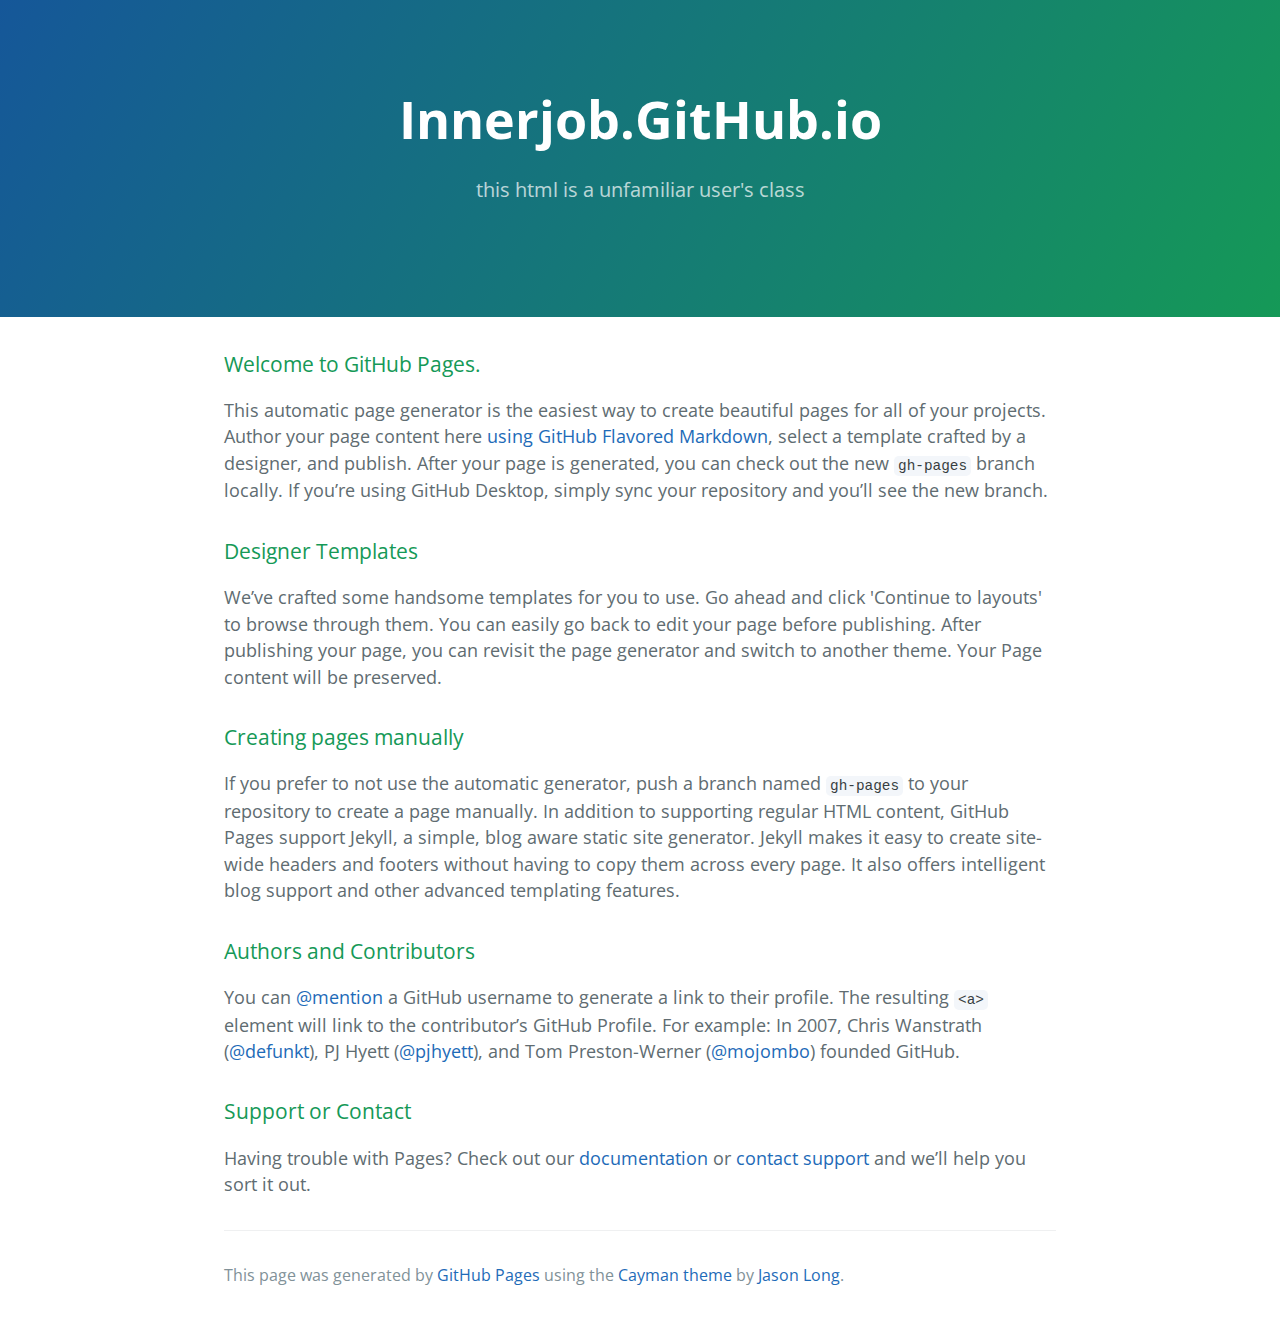
<file: index.html>
<!DOCTYPE html>
<html lang="en-us">
  <head>
    <meta charset="UTF-8">
    <title>Innerjob.GitHub.io by innerjob</title>
    <meta name="viewport" content="width=device-width, initial-scale=1">
    <link rel="stylesheet" type="text/css" href="stylesheets/normalize.css" media="screen">
    <link href='https://fonts.googleapis.com/css?family=Open+Sans:400,700' rel='stylesheet' type='text/css'>
    <link rel="stylesheet" type="text/css" href="stylesheets/stylesheet.css" media="screen">
    <link rel="stylesheet" type="text/css" href="stylesheets/github-light.css" media="screen">
  </head>
  <body>
    <section class="page-header">
      <h1 class="project-name">Innerjob.GitHub.io</h1>
      <h2 class="project-tagline">this html is a unfamiliar user&#39;s class</h2>
    </section>

    <section class="main-content">
      <h3>
<a id="welcome-to-github-pages" class="anchor" href="#welcome-to-github-pages" aria-hidden="true"><span aria-hidden="true" class="octicon octicon-link"></span></a>Welcome to GitHub Pages.</h3>

<p>This automatic page generator is the easiest way to create beautiful pages for all of your projects. Author your page content here <a href="https://guides.github.com/features/mastering-markdown/">using GitHub Flavored Markdown</a>, select a template crafted by a designer, and publish. After your page is generated, you can check out the new <code>gh-pages</code> branch locally. If you’re using GitHub Desktop, simply sync your repository and you’ll see the new branch.</p>

<h3>
<a id="designer-templates" class="anchor" href="#designer-templates" aria-hidden="true"><span aria-hidden="true" class="octicon octicon-link"></span></a>Designer Templates</h3>

<p>We’ve crafted some handsome templates for you to use. Go ahead and click 'Continue to layouts' to browse through them. You can easily go back to edit your page before publishing. After publishing your page, you can revisit the page generator and switch to another theme. Your Page content will be preserved.</p>

<h3>
<a id="creating-pages-manually" class="anchor" href="#creating-pages-manually" aria-hidden="true"><span aria-hidden="true" class="octicon octicon-link"></span></a>Creating pages manually</h3>

<p>If you prefer to not use the automatic generator, push a branch named <code>gh-pages</code> to your repository to create a page manually. In addition to supporting regular HTML content, GitHub Pages support Jekyll, a simple, blog aware static site generator. Jekyll makes it easy to create site-wide headers and footers without having to copy them across every page. It also offers intelligent blog support and other advanced templating features.</p>

<h3>
<a id="authors-and-contributors" class="anchor" href="#authors-and-contributors" aria-hidden="true"><span aria-hidden="true" class="octicon octicon-link"></span></a>Authors and Contributors</h3>

<p>You can <a href="https://help.github.com/articles/basic-writing-and-formatting-syntax/#mentioning-users-and-teams" class="user-mention">@mention</a> a GitHub username to generate a link to their profile. The resulting <code>&lt;a&gt;</code> element will link to the contributor’s GitHub Profile. For example: In 2007, Chris Wanstrath (<a href="https://github.com/defunkt" class="user-mention">@defunkt</a>), PJ Hyett (<a href="https://github.com/pjhyett" class="user-mention">@pjhyett</a>), and Tom Preston-Werner (<a href="https://github.com/mojombo" class="user-mention">@mojombo</a>) founded GitHub.</p>

<h3>
<a id="support-or-contact" class="anchor" href="#support-or-contact" aria-hidden="true"><span aria-hidden="true" class="octicon octicon-link"></span></a>Support or Contact</h3>

<p>Having trouble with Pages? Check out our <a href="https://help.github.com/pages">documentation</a> or <a href="https://github.com/contact">contact support</a> and we’ll help you sort it out.</p>

      <footer class="site-footer">

        <span class="site-footer-credits">This page was generated by <a href="https://pages.github.com">GitHub Pages</a> using the <a href="https://github.com/jasonlong/cayman-theme">Cayman theme</a> by <a href="https://twitter.com/jasonlong">Jason Long</a>.</span>
      </footer>

    </section>

  
  </body>
</html>
</file>
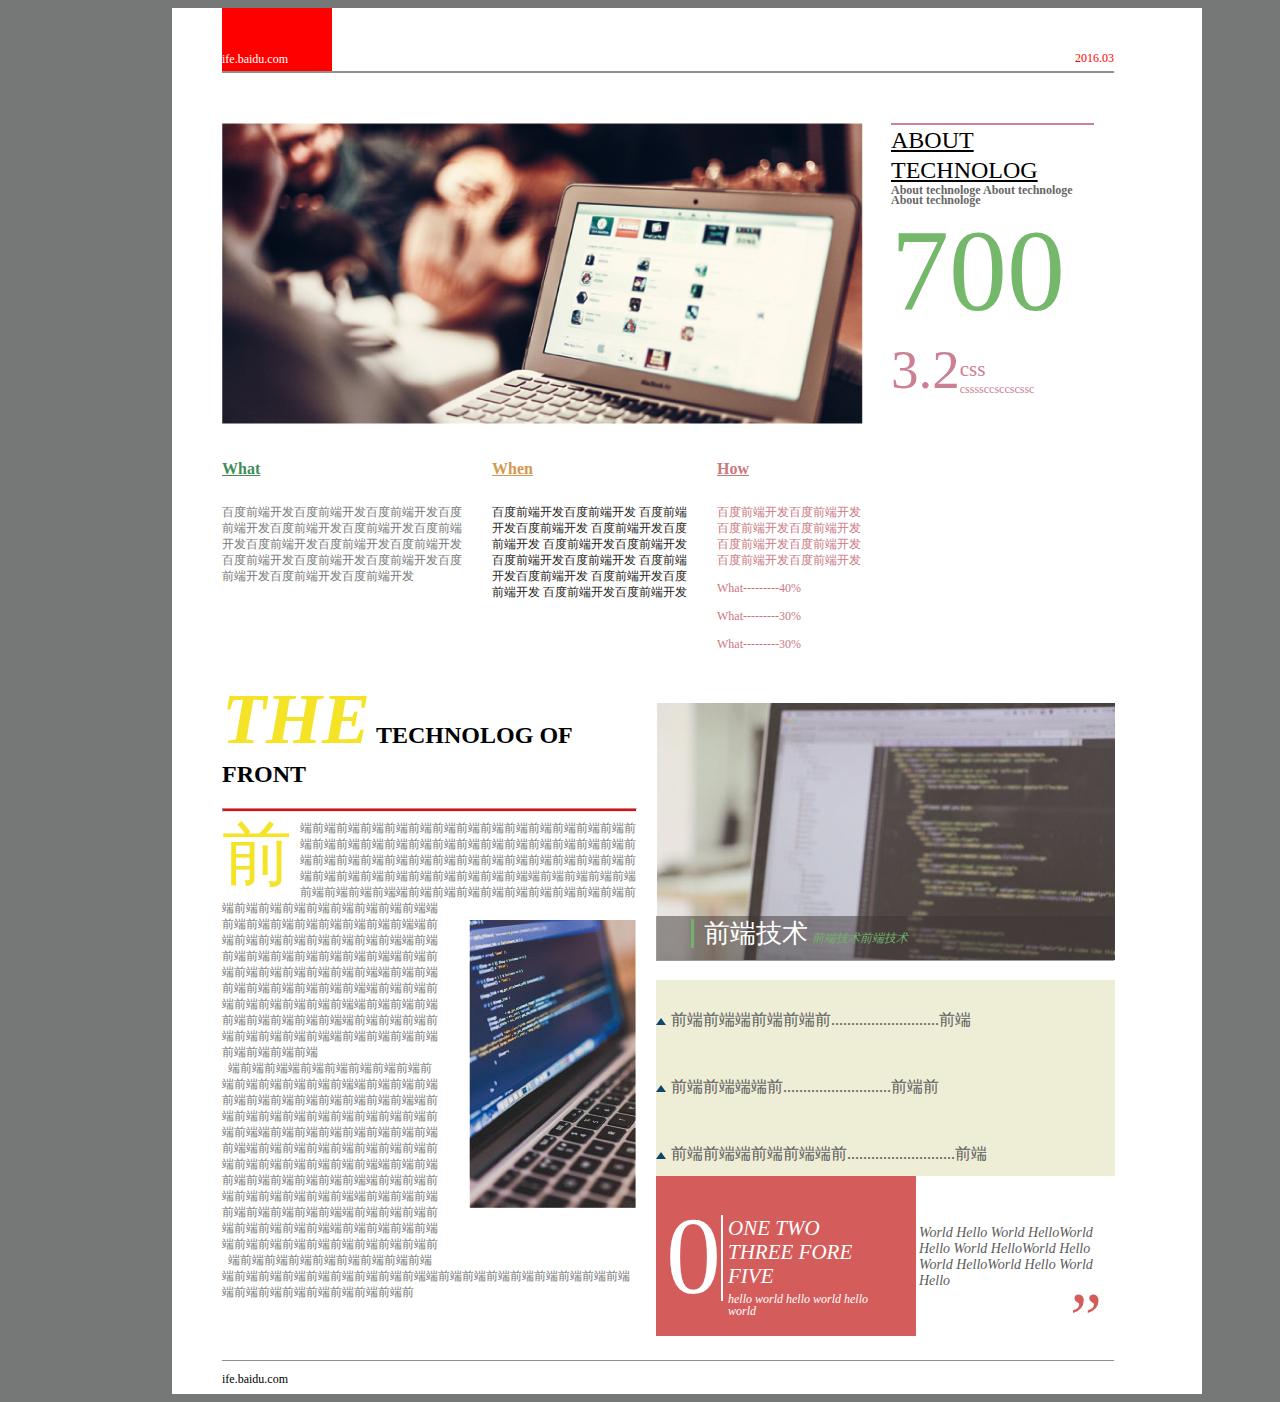
<file: task1_6.html>
﻿<!doctype html>
<html>
<head>
<meta charset="utf-8">
<title>无标题文档</title>
<link rel="stylesheet" type="text/css" href="css/task1-6.css">
</head>

<body>
<div id="all">
	<div id="top">
      	<div id="top_left">
      	<a href="http://ife.baidu.com">ife.baidu.com</a>
     	 </div>
     <div id="top_right">2016.03</div>
	</div>
  	<div id="contain">
        <div id="contain-left">
     	 <img src="images/left-img.png">
        </div>
      	<div id="contain-right">
                <p class="p1">ABOUT</p>
                <p class="p1">TECHNOLOG</p>
                <h6>About technologe About technologe About technologe</h6>
                <p class="p2">700</p>
    			<div class="p3-1">3.2</div>
    			<div class="p3-2">css</div>
    			<div class="p3-3">cssssccsccscssc</div>
  		</div>
    </div>
    <div id="contain2">
      <div id="contain2-1">
       <h5 class="title">What</h5>
       <p>
       百度前端开发百度前端开发百度前端开发百度前端开发百度前端开发百度前端开发百度前端开发百度前端开发百度前端开发百度前端开发百度前端开发百度前端开发百度前端开发百度前端开发百度前端开发百度前端开发</p>
      </div>
      <div id="contain2-2">
           <h5 class="title">When</h5>
       <p>
       百度前端开发百度前端开发
       百度前端开发百度前端开发
       百度前端开发百度前端开发
       百度前端开发百度前端开发
       百度前端开发百度前端开发
       百度前端开发百度前端开发
       百度前端开发百度前端开发
       百度前端开发百度前端开发</p>
      </div>
      <div id="contain2-3">
           <h5 class="title">How</h5>
       <p>
       百度前端开发百度前端开发
       百度前端开发百度前端开发
       百度前端开发百度前端开发
       百度前端开发百度前端开发
       </p>
       <p>What---------40%</p>
       <p>What---------30%</p>
       <p>What---------30%</p>
      </div>
    </div>
   <div id="contain3">
   <div id="contain3-left">
   	 <h2 class="contain3-1"><strong class="contain3-text">THE</strong>&nbsp;TECHNOLOG OF FRONT</h2>
     <hr style="background-color:#FF0000;height:2px">
        <div class="contain3-2">
        <p class="contain3-2text"><span>前</span> 端前端前端前端前端前端前端前端前端前端前端前端前端前端前端前端前端前端前端前端前端前端前端前端前端前端前端前端前端前端前端前端前端前端前端前端前端前端前端前端前端前端前端前端前端前端前端前端前端前端前端前端端前端前端前端前端前端前端前端前端端前端前端前端前端前端前端前端前端前端前</p>
       </div>
       <div class="contain3-2right">
       <img src="images/text1.jpg" >
       </div>
       <div class="contain3-2left">
       	<p class="contain3-2text">端前端前端前端前端前端前端前端前端端前端前端前端前端前端前端前端前端端前端前端前端前端前端前端前端前端端前端前端前端前端前端前端前端前端端前端前端前端前端前端前端前端前端端前端前端前端前端前端前端前端前端端前端前端前端前端前端前端前端前端端前端前端前端前端前端前端前端前端端前端前端前端前端前端前端前端前端端前端前端前端前端前端前端前端前端</p>
        <p class="contain3-2text">&nbsp; 端前端前端端前端前端前端前端前端前端前端前端前端前端前端端前端前端前端前端前端前端前端前端前端前端前端端前端前端前端前端前端前端前端前端前端前端前端端前端前端前端前端前端前端前端前端端前端前端前端前端前端前端前端前端前端前端前端前端前端前端端前端前端前端前端前端前端前端前端端前端前端前端前端前端前端前端前端端前端前端前端前端前端前端前端前端端前端前端前端前端前端前端前端前端端前端前端前端前端端前端前端前端前端前端前端前端前端前 
					 </p>
       </div>
       <p class="contain3-2text">&nbsp;&nbsp;端前端前端前端前端前端前端前端前端端前端前端前端前端前端前端前端前端端前端前端前端前端前端前端前端前端端前端前端前端前端前端前端前端前</p>
       </div>
       <div id="contain3-right">
       
            <div class="img-text">
							<span class="right_text1">前端技术</span>
							<span class="right_text2">前端技术前端技术</span>
						</div>
                         <img src="images/text2.jpg">
                        <div class="right_list">
						<p class="list">
						<span class="icon" ></span>
						<span>前端前端端前端前端前...........................</span><span class="list_d">前端</span></p>
					<p class="list">
						<span class="icon"></span>
						<span>前端前端端端前...........................</span><span class="list_d">前端前</span></p>
						<p class="list">
						<span class="icon"></span>
						<span>前端前端端前端前端端前...........................</span><span class="list_d">前端</span></p>
				    </div>
                    <div class="last_l">
				    		<span class="zero">0</span>
				    		<div style="height: 86px;width: 2px;background-color: 
                            #fff;float: left;margin-top: 39px;
                            margin-right: 5px;"></div>
				    		<div class="number"><span>ONE&nbsp;TWO</span>
				    		<span>THREE FORE FIVE</span>
				    		<span class="three">hello world hello world hello world</span></div>

				    </div>
                    <div class="last_r">
				    		<span class="quates1">“</span>
				    		<p class="tt">World Hello World HelloWorld Hello World HelloWorld Hello World HelloWorld Hello World Hello</p>
				    		<span class="quates2">”</span>
				    	</div>
       </div>
   </div>
   <div id="footer">
   <p style="font-size: 12px;
    font-family: "黑体";
    color: #d45d5c;
    float: right;">ife.baidu.com</p></div>
   
</div>
</body>
</html>
</file>
<file: stylesheets/stylesheet.css>
* {
  box-sizing: border-box; }

body {
  padding: 0;
  margin: 0;
  font-family: "Open Sans", "Helvetica Neue", Helvetica, Arial, sans-serif;
  font-size: 16px;
  line-height: 1.5;
  color: #606c71; }

a {
  color: #1e6bb8;
  text-decoration: none; }
  a:hover {
    text-decoration: underline; }

.btn {
  display: inline-block;
  margin-bottom: 1rem;
  color: rgba(255, 255, 255, 0.7);
  background-color: rgba(255, 255, 255, 0.08);
  border-color: rgba(255, 255, 255, 0.2);
  border-style: solid;
  border-width: 1px;
  border-radius: 0.3rem;
  transition: color 0.2s, background-color 0.2s, border-color 0.2s; }
  .btn + .btn {
    margin-left: 1rem; }

.btn:hover {
  color: rgba(255, 255, 255, 0.8);
  text-decoration: none;
  background-color: rgba(255, 255, 255, 0.2);
  border-color: rgba(255, 255, 255, 0.3); }

@media screen and (min-width: 64em) {
  .btn {
    padding: 0.75rem 1rem; } }

@media screen and (min-width: 42em) and (max-width: 64em) {
  .btn {
    padding: 0.6rem 0.9rem;
    font-size: 0.9rem; } }

@media screen and (max-width: 42em) {
  .btn {
    display: block;
    width: 100%;
    padding: 0.75rem;
    font-size: 0.9rem; }
    .btn + .btn {
      margin-top: 1rem;
      margin-left: 0; } }

.page-header {
  color: #fff;
  text-align: center;
  background-color: #159957;
  background-image: linear-gradient(120deg, #155799, #159957); }

@media screen and (min-width: 64em) {
  .page-header {
    padding: 5rem 6rem; } }

@media screen and (min-width: 42em) and (max-width: 64em) {
  .page-header {
    padding: 3rem 4rem; } }

@media screen and (max-width: 42em) {
  .page-header {
    padding: 2rem 1rem; } }

.project-name {
  margin-top: 0;
  margin-bottom: 0.1rem; }

@media screen and (min-width: 64em) {
  .project-name {
    font-size: 3.25rem; } }

@media screen and (min-width: 42em) and (max-width: 64em) {
  .project-name {
    font-size: 2.25rem; } }

@media screen and (max-width: 42em) {
  .project-name {
    font-size: 1.75rem; } }

.project-tagline {
  margin-bottom: 2rem;
  font-weight: normal;
  opacity: 0.7; }

@media screen and (min-width: 64em) {
  .project-tagline {
    font-size: 1.25rem; } }

@media screen and (min-width: 42em) and (max-width: 64em) {
  .project-tagline {
    font-size: 1.15rem; } }

@media screen and (max-width: 42em) {
  .project-tagline {
    font-size: 1rem; } }

.main-content :first-child {
  margin-top: 0; }
.main-content img {
  max-width: 100%; }
.main-content h1, .main-content h2, .main-content h3, .main-content h4, .main-content h5, .main-content h6 {
  margin-top: 2rem;
  margin-bottom: 1rem;
  font-weight: normal;
  color: #159957; }
.main-content p {
  margin-bottom: 1em; }
.main-content code {
  padding: 2px 4px;
  font-family: Consolas, "Liberation Mono", Menlo, Courier, monospace;
  font-size: 0.9rem;
  color: #383e41;
  background-color: #f3f6fa;
  border-radius: 0.3rem; }
.main-content pre {
  padding: 0.8rem;
  margin-top: 0;
  margin-bottom: 1rem;
  font: 1rem Consolas, "Liberation Mono", Menlo, Courier, monospace;
  color: #567482;
  word-wrap: normal;
  background-color: #f3f6fa;
  border: solid 1px #dce6f0;
  border-radius: 0.3rem; }
  .main-content pre > code {
    padding: 0;
    margin: 0;
    font-size: 0.9rem;
    color: #567482;
    word-break: normal;
    white-space: pre;
    background: transparent;
    border: 0; }
.main-content .highlight {
  margin-bottom: 1rem; }
  .main-content .highlight pre {
    margin-bottom: 0;
    word-break: normal; }
.main-content .highlight pre, .main-content pre {
  padding: 0.8rem;
  overflow: auto;
  font-size: 0.9rem;
  line-height: 1.45;
  border-radius: 0.3rem; }
.main-content pre code, .main-content pre tt {
  display: inline;
  max-width: initial;
  padding: 0;
  margin: 0;
  overflow: initial;
  line-height: inherit;
  word-wrap: normal;
  background-color: transparent;
  border: 0; }
  .main-content pre code:before, .main-content pre code:after, .main-content pre tt:before, .main-content pre tt:after {
    content: normal; }
.main-content ul, .main-content ol {
  margin-top: 0; }
.main-content blockquote {
  padding: 0 1rem;
  margin-left: 0;
  color: #819198;
  border-left: 0.3rem solid #dce6f0; }
  .main-content blockquote > :first-child {
    margin-top: 0; }
  .main-content blockquote > :last-child {
    margin-bottom: 0; }
.main-content table {
  display: block;
  width: 100%;
  overflow: auto;
  word-break: normal;
  word-break: keep-all; }
  .main-content table th {
    font-weight: bold; }
  .main-content table th, .main-content table td {
    padding: 0.5rem 1rem;
    border: 1px solid #e9ebec; }
.main-content dl {
  padding: 0; }
  .main-content dl dt {
    padding: 0;
    margin-top: 1rem;
    font-size: 1rem;
    font-weight: bold; }
  .main-content dl dd {
    padding: 0;
    margin-bottom: 1rem; }
.main-content hr {
  height: 2px;
  padding: 0;
  margin: 1rem 0;
  background-color: #eff0f1;
  border: 0; }

@media screen and (min-width: 64em) {
  .main-content {
    max-width: 64rem;
    padding: 2rem 6rem;
    margin: 0 auto;
    font-size: 1.1rem; } }

@media screen and (min-width: 42em) and (max-width: 64em) {
  .main-content {
    padding: 2rem 4rem;
    font-size: 1.1rem; } }

@media screen and (max-width: 42em) {
  .main-content {
    padding: 2rem 1rem;
    font-size: 1rem; } }

.site-footer {
  padding-top: 2rem;
  margin-top: 2rem;
  border-top: solid 1px #eff0f1; }

.site-footer-owner {
  display: block;
  font-weight: bold; }

.site-footer-credits {
  color: #819198; }

@media screen and (min-width: 64em) {
  .site-footer {
    font-size: 1rem; } }

@media screen and (min-width: 42em) and (max-width: 64em) {
  .site-footer {
    font-size: 1rem; } }

@media screen and (max-width: 42em) {
  .site-footer {
    font-size: 0.9rem; } }
</file>
<file: stylesheets/github-light.css>
/*
   Copyright 2014 GitHub Inc.

   Licensed under the Apache License, Version 2.0 (the "License");
   you may not use this file except in compliance with the License.
   You may obtain a copy of the License at

       http://www.apache.org/licenses/LICENSE-2.0

   Unless required by applicable law or agreed to in writing, software
   distributed under the License is distributed on an "AS IS" BASIS,
   WITHOUT WARRANTIES OR CONDITIONS OF ANY KIND, either express or implied.
   See the License for the specific language governing permissions and
   limitations under the License.

*/

.pl-c /* comment */ {
  color: #969896;
}

.pl-c1      /* constant, markup.raw, meta.diff.header, meta.module-reference, meta.property-name, support, support.constant, support.variable, variable.other.constant */,
.pl-s .pl-v /* string variable */ {
  color: #0086b3;
}

.pl-e  /* entity */,
.pl-en /* entity.name */ {
  color: #795da3;
}

.pl-s .pl-s1 /* string source */,
.pl-smi      /* storage.modifier.import, storage.modifier.package, storage.type.java, variable.other, variable.parameter.function */ {
  color: #333;
}

.pl-ent /* entity.name.tag */ {
  color: #63a35c;
}

.pl-k /* keyword, storage, storage.type */ {
  color: #a71d5d;
}

.pl-pds              /* punctuation.definition.string, string.regexp.character-class */,
.pl-s                /* string */,
.pl-s .pl-pse .pl-s1 /* string punctuation.section.embedded source */,
.pl-sr               /* string.regexp */,
.pl-sr .pl-cce       /* string.regexp constant.character.escape */,
.pl-sr .pl-sra       /* string.regexp string.regexp.arbitrary-repitition */,
.pl-sr .pl-sre       /* string.regexp source.ruby.embedded */ {
  color: #183691;
}

.pl-v /* variable */ {
  color: #ed6a43;
}

.pl-id /* invalid.deprecated */ {
  color: #b52a1d;
}

.pl-ii /* invalid.illegal */ {
  background-color: #b52a1d;
  color: #f8f8f8;
}

.pl-sr .pl-cce /* string.regexp constant.character.escape */ {
  color: #63a35c;
  font-weight: bold;
}

.pl-ml /* markup.list */ {
  color: #693a17;
}

.pl-mh        /* markup.heading */,
.pl-mh .pl-en /* markup.heading entity.name */,
.pl-ms        /* meta.separator */ {
  color: #1d3e81;
  font-weight: bold;
}

.pl-mq /* markup.quote */ {
  color: #008080;
}

.pl-mi /* markup.italic */ {
  color: #333;
  font-style: italic;
}

.pl-mb /* markup.bold */ {
  color: #333;
  font-weight: bold;
}

.pl-md /* markup.deleted, meta.diff.header.from-file */ {
  background-color: #ffecec;
  color: #bd2c00;
}

.pl-mi1 /* markup.inserted, meta.diff.header.to-file */ {
  background-color: #eaffea;
  color: #55a532;
}

.pl-mdr /* meta.diff.range */ {
  color: #795da3;
  font-weight: bold;
}

.pl-mo /* meta.output */ {
  color: #1d3e81;
}
</file>
<file: css/task1-6.css>
@charset "utf-8";
/* CSS Document */

<style>
* {
	margin: 0;
	padding: 0;
}
body{background-color: rgb(118, 119, 119);}
#all{
	width: 980px;
	height:1386px;
	margin-left: 164px;
	margin-right: 164px;
	padding-left:25px;
	padding-right:25px;
	background-color:#ffffff;
	}
#top{	
    margin-left: 25px;
	width: 892px;
	height: 63px;
	border-bottom: 2px solid #938e8c;
	
}
  #top_left{
	  float: left;
	  width:110px;
	  height: 63px;
	  line-height: 100px;
	  text-align: left;
	  background-color: #FF0000;
  }
  #top_right{
	  float: right;
	  height: 63px;
	  line-height: 100px;
	  font-size:12px;
	  font-family: "黑体";
	  color:#F00;
  }
  #top_left>a{
		color:#ffffff;
		text-decoration:none;
		font-size:12px;
		font-family: "黑体";
  }
#contain{
	width: 892px;
	height:310px;
	margin-top:50px;
	 margin-left: 25px;
	}
	#contain-left{float:left;}
	#contain-right{float:right;
	width:203px;
	border-top: 2px solid #cc8091;
	margin-right:20px;
	}
	
	#contain-right>p.p1{
	font-family: "微软雅黑";
	color: #000000;
	font-size: 24px;
	line-height: 30px;
	text-decoration: underline;
	margin:0px;
}
	#contain-right>h6{   
	  font-size: 12px;
	  font-family: "楷体";
	  line-height: 10px;
	  color: #676767;
	  margin:0px;}
	  #contain-right>p.p2{
	font-family: "微软雅黑";
	font-size: 116px;
    color: #75b86c;
	margin:0;
}	
		 #contain-right>.p3-1{
	font-family: "微软雅黑";
	font-size: 55px;
    color: #cc8091;
	float:left;
}	
	 #contain-right>.p3-2{
	font-family: "微软雅黑";
	font-size: 21px;
    color: #cc8091;
	margin-top:19px;
}
 #contain-right>.p3-3{
	font-family: "微软雅黑";
	font-size: 12px;
    color: #cc8091;
	
}
#contain2{
	width: 980px;
	height:225px;
	 margin-left: 25px;
	}
	#contain2-1{float:left;
	width:250px;
	height:150px;
	}
	#contain2-2{float:left;
	width:200px;
	height:150px;
	margin-left:20px;
	margin-right:25px;
	}
	#contain2-3{float:left;
	width:145px;
	height:150px;
	}
	#contain2-1>h5.title{
		font-size:16px;
		font-family:"微软雅黑";
		text-decoration:underline;
		color:#418c59;
		font-weight:bold}	
	#contain2-2>h5.title{
		font-size:16px;
		font-family:"微软雅黑";
		text-decoration:underline;
		color:#d2994f;
		font-weight:bold}
	#contain2-3>h5.title{
		font-size:16px;
		font-family:"微软雅黑";
		text-decoration:underline;
		color:#cc7680;
		font-weight:bold}
	#contain2-1 p{font-size:12px;
		font-family:"微软雅黑";
		color:#767777;
		line-height:16px;}
	#contain2-2 p{font-size:12px;
		font-family:"微软雅黑";
		color:#231815;
		line-height:16px;}
	#contain2-3 p{font-size:12px;
		font-family:"微软雅黑";
		color:#cc7680;
		line-height:16px;}
		
#contain3{
	 margin-left: 25px;
	width:892px;
	height:500px;}
#contain3-left{
	float:left;
	width:415px;
	height:500px;}
	.contain3-text{font-size:72px;
		font-family:"黑体";
		color:#f5e327;
		font-style:italic;
		}
		#contain3>h2.contain3-1{
			font-size:42px;
		font-family:"黑体";
		color:#11456b;
		line-height:42px;
		font-weight: bold;
			}
	.contain3-2>p span{font-size: 70px;
    line-height: 70px;
    padding-right: 8px;
    float: left;
    font-family: "微软雅黑";
    color: #f5e327;}
	.contain3-2text{font-size: 12px;
    line-height: 16px;
    color: #767777;
    font-family: "宋体";
	margin:0px;}
.contain3-2left{float:left;width:220px;}
.contain3-2right{float:right;margin-top:20px;margin-left: 27px; margin-bottom: 39px;}
#contain3-right{
	height: 700px;
    width: 458px;
    float: right;
	}
	#contain3-right img{position:relative;z-index:10;}
	#contain3-right>.img-text{
	position:relative;
    top: 258px;
    height: 45px;
    width: 458px;
	background:rgba(62, 53, 53, 0.5);
	font-family: "微软雅黑";
	z-index:100;
	}
	.right_text1{
	padding-left: 10px;
    margin-left: 35px;
    font-size: 26px;
    color: #ffffff;
    border-left: 3px solid #72b16a;
		}
		.right_text2{
	font-size: 12px;
    color: #72b16a;
    font-style: italic;}
	.right_list{
		height:196px;
		width:459px;
		background-color: #eeedd6;
		}
	.icon{
	position: relative;
	top: -10px;
	margin-right: 5px;
	border-left: 5px solid transparent;
    border-right: 5px solid transparent;
    border-bottom: 7px solid #10456b;
}	
	.list{
	padding-top: 30px;
	padding-right: 10px;
	font-size: 16px;
	font-family: "宋体";
	color: #5a5b5b;
}
.last_l{
	width: 260px;
	height: 160px;
	background: #d45d5c;
	line-height: 160px;
}
	.zero{
	float: left;
	display: inline-block;
	font-size: 110px;
	margin-left: 10px;
	font-family: "微软雅黑";
	color: #fff;
	/*border-right: 2px solid #fff;*/
}.number{
	position: relative;
	top: 40px;
	font-size: 21px;
	font-family: "黑体";
	font-style: italic;
	line-height: 24px;
	color: #fff;
}
.number span{
	width: 165px;
	float: left;
}
.three{
	font-size: 12px;
	line-height: 12px;
	margin-top: 5px;
}
.right-end{width: 160px;
    float: right;
    font-family: "黑体";
    position: relative;}
	.last_r{
	width: 185px;
	float: right;
	font-family: "黑体";
	position: relative;
	bottom: 125px;
	padding-right: 10px;
}
.tt{
	font-size: 14px;
	line-height: 16px;
	color: #5a5b5b;
	font-style: italic;

}
.quates1{
    font-size: 72px;
    color: #d45d5c;
    float: left;
    line-height: 40px;
    margin-left: -40px;
	margin-top:14px;
    margin-bottom: -25px;
}
.quates2{
	float:right;
	font-size: 72px;
    color: #d45d5c;
    line-height: 40px;
    margin-right: 2px;
	margin-top:-5px;
}
#footer{
	 margin-left: 25px;
	position:absolute;
	    width: 892px;
		 top: 1360px;
    height: 1px;
    background-color: #938e8c;}
</style>
</file>
